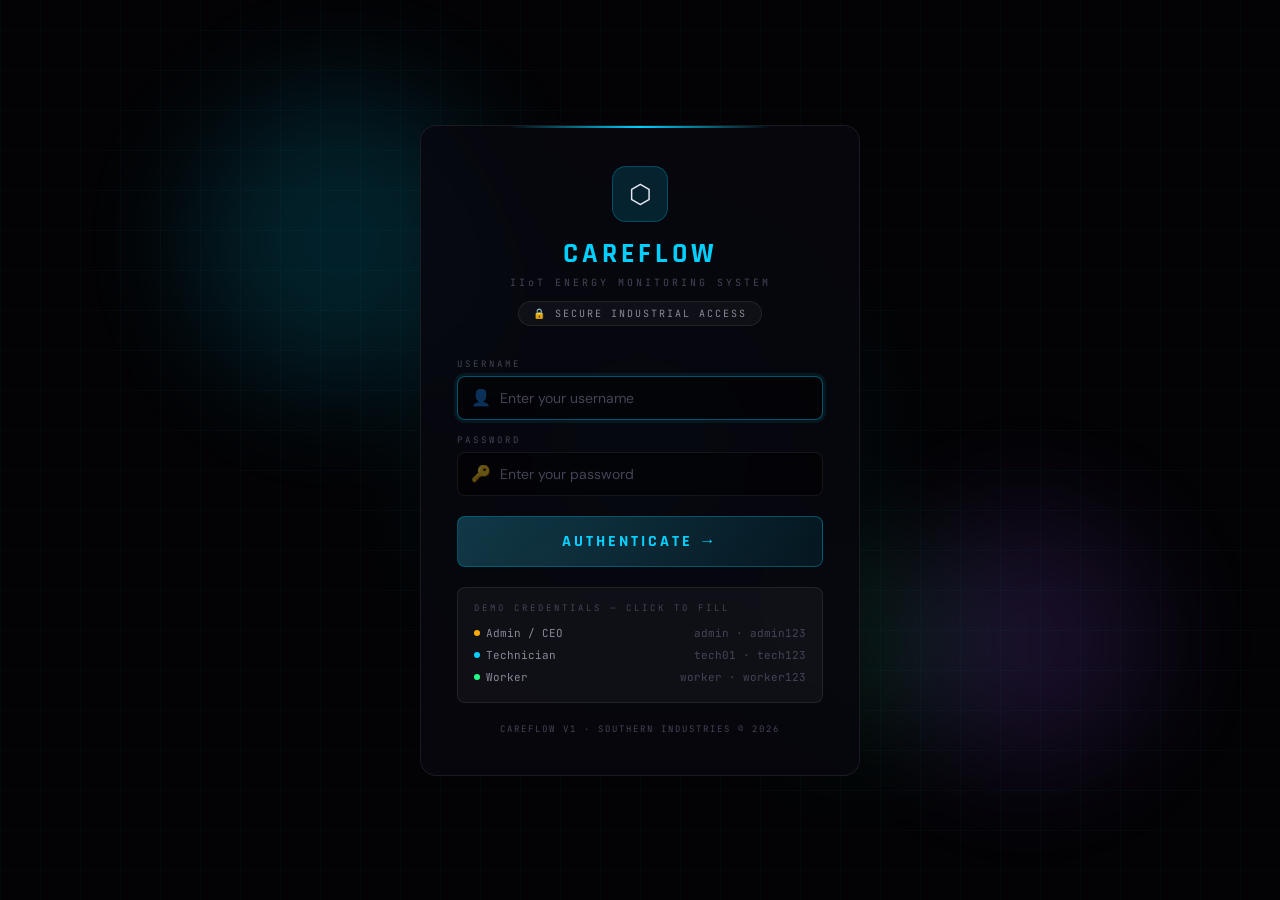
<file: index.html>
<!DOCTYPE html>
<html lang="en">
<head>
  <meta charset="UTF-8">
  <meta name="viewport" content="width=device-width, initial-scale=1.0">
  <title>CareFlow IIoT — Login</title>
  <meta name="description" content="CareFlow IIoT Industrial Energy Monitoring Dashboard — Secure Login">
  <link rel="stylesheet" href="css/variables.css">
  <link rel="stylesheet" href="css/login.css">
</head>
<body class="login-body">

  <!-- Animated Background -->
  <div class="login-bg">
    <div class="orb orb-1"></div>
    <div class="orb orb-2"></div>
    <div class="orb orb-3"></div>
  </div>

  <!-- Login Card -->
  <div class="login-card">
    <div class="login-brand">
      <div class="login-brand-icon">⬡</div>
      <div class="login-brand-name">CAREFLOW</div>
      <div class="login-brand-sub">IIoT ENERGY MONITORING SYSTEM</div>
      <div class="login-brand-tag">🔒 SECURE INDUSTRIAL ACCESS</div>
    </div>

    <form class="login-form" onsubmit="handleLogin(event)">
      <div id="login-error" class="login-error"></div>

      <div class="input-group">
        <label>USERNAME</label>
        <span class="input-icon">👤</span>
        <input type="text" id="login-user" placeholder="Enter your username" autocomplete="username" autofocus>
      </div>

      <div class="input-group">
        <label>PASSWORD</label>
        <span class="input-icon">🔑</span>
        <input type="password" id="login-pass" placeholder="Enter your password" autocomplete="current-password">
      </div>

      <button type="submit" class="login-btn">AUTHENTICATE →</button>
    </form>

    <div class="demo-creds">
      <div class="demo-creds-title">DEMO CREDENTIALS — CLICK TO FILL</div>
      <div class="demo-cred-row">
        <div class="demo-cred-role">
          <div class="demo-cred-dot" style="background:var(--amber)"></div>
          Admin / CEO
        </div>
        <div class="demo-cred-info" onclick="fillCredentials('admin','admin123')">admin · admin123</div>
      </div>
      <div class="demo-cred-row">
        <div class="demo-cred-role">
          <div class="demo-cred-dot" style="background:var(--cyan)"></div>
          Technician
        </div>
        <div class="demo-cred-info" onclick="fillCredentials('tech01','tech123')">tech01 · tech123</div>
      </div>
      <div class="demo-cred-row">
        <div class="demo-cred-role">
          <div class="demo-cred-dot" style="background:var(--green)"></div>
          Worker
        </div>
        <div class="demo-cred-info" onclick="fillCredentials('worker','worker123')">worker · worker123</div>
      </div>
    </div>

    <div class="login-footer">
      CAREFLOW V1 · SOUTHERN INDUSTRIES © 2026
    </div>
  </div>

  <script src="js/auth.js"></script>
  <script>checkExistingSession();</script>
</body>
</html>
</file>
<file: css/variables.css>
/* =============================================
   CAREFLOW IIoT — DESIGN TOKENS
   ============================================= */
@import url('https://fonts.googleapis.com/css2?family=Rajdhani:wght@400;500;600;700&family=JetBrains+Mono:wght@300;400;500&family=DM+Sans:wght@300;400;500&display=swap');

:root {
  /* Background */
  --bg: #030305;
  --bg1: #08080f;
  --bg2: #0c0c18;
  --bg3: #101020;

  /* Glass */
  --glass: rgba(255,255,255,0.04);
  --glass2: rgba(255,255,255,0.07);
  --glass3: rgba(255,255,255,0.10);

  /* Borders */
  --gb: rgba(255,255,255,0.08);
  --gbh: rgba(255,255,255,0.15);
  --gb2: rgba(255,255,255,0.12);

  /* Accent Colors */
  --cyan: #00CFFF;
  --cyand: rgba(0,207,255,0.14);
  --green: #22FF88;
  --greend: rgba(34,255,136,0.12);
  --red: #FF3344;
  --redd: rgba(255,51,68,0.12);
  --amber: #FFAA00;
  --amberd: rgba(255,170,0,0.12);
  --purple: #9B59FF;
  --purpled: rgba(155,89,255,0.13);
  --pink: #FF6FD8;
  --pinkd: rgba(255,111,216,0.12);

  /* Text */
  --t1: #E8E8F2;
  --t2: #888899;
  --t3: #444458;

  /* Layout */
  --sw: 230px;
  --r: 12px;
  --rs: 8px;

  /* Fonts */
  --ff-heading: 'Rajdhani', sans-serif;
  --ff-mono: 'JetBrains Mono', monospace;
  --ff-body: 'DM Sans', sans-serif;
}

/* =============================================
   RESET & BASE
   ============================================= */
* {
  margin: 0;
  padding: 0;
  box-sizing: border-box;
}

html, body {
  height: 100%;
  overflow: hidden;
}

body {
  font-family: var(--ff-body);
  background: var(--bg);
  color: var(--t1);
}

::-webkit-scrollbar { width: 4px; height: 4px; }
::-webkit-scrollbar-track { background: transparent; }
::-webkit-scrollbar-thumb { background: rgba(255,255,255,0.1); border-radius: 2px; }

/* =============================================
   ANIMATIONS
   ============================================= */
@keyframes pulse {
  0%, 100% { box-shadow: 0 0 0 0 rgba(34,255,136,0.5); }
  50% { box-shadow: 0 0 0 8px rgba(34,255,136,0); }
}

@keyframes blink {
  0%, 100% { opacity: 1; }
  50% { opacity: 0; }
}

@keyframes fadeIn {
  from { opacity: 0; transform: translateY(10px); }
  to { opacity: 1; transform: translateY(0); }
}

@keyframes slideUp {
  from { opacity: 0; transform: translateY(30px); }
  to { opacity: 1; transform: translateY(0); }
}

@keyframes float {
  0%, 100% { transform: translateY(0px); }
  50% { transform: translateY(-8px); }
}

@keyframes shimmer {
  0% { background-position: -200% 0; }
  100% { background-position: 200% 0; }
}

@keyframes glow {
  0%, 100% { box-shadow: 0 0 20px rgba(0,207,255,0.2); }
  50% { box-shadow: 0 0 40px rgba(0,207,255,0.4); }
}

@keyframes rotate {
  from { transform: rotate(0deg); }
  to { transform: rotate(360deg); }
}

@keyframes gridMove {
  0% { transform: translateY(0); }
  100% { transform: translateY(40px); }
}
</file>
<file: css/login.css>
/* =============================================
   CAREFLOW IIoT — LOGIN PAGE
   ============================================= */

body.login-body {
    display: flex;
    align-items: center;
    justify-content: center;
    overflow: hidden;
    position: relative;
}

/* Animated Background Grid */
.login-bg {
    position: fixed;
    inset: 0;
    z-index: 0;
    overflow: hidden;
}

.login-bg::before {
    content: '';
    position: absolute;
    inset: -50%;
    background-image:
        linear-gradient(rgba(0, 207, 255, 0.03) 1px, transparent 1px),
        linear-gradient(90deg, rgba(0, 207, 255, 0.03) 1px, transparent 1px);
    background-size: 40px 40px;
    animation: gridMove 4s linear infinite;
}

.login-bg::after {
    content: '';
    position: absolute;
    top: 50%;
    left: 50%;
    width: 600px;
    height: 600px;
    transform: translate(-50%, -50%);
    background: radial-gradient(circle, rgba(0, 207, 255, 0.08) 0%, transparent 70%);
    animation: glow 4s ease-in-out infinite;
}

/* Floating orbs */
.orb {
    position: absolute;
    border-radius: 50%;
    filter: blur(60px);
    opacity: 0.15;
    animation: float 8s ease-in-out infinite;
}

.orb-1 {
    width: 300px;
    height: 300px;
    background: var(--cyan);
    top: 10%;
    left: 15%;
    animation-delay: 0s;
}

.orb-2 {
    width: 250px;
    height: 250px;
    background: var(--purple);
    bottom: 15%;
    right: 10%;
    animation-delay: -3s;
}

.orb-3 {
    width: 200px;
    height: 200px;
    background: var(--green);
    top: 60%;
    left: 60%;
    animation-delay: -5s;
    opacity: 0.08;
}

/* Login Card */
.login-card {
    position: relative;
    z-index: 1;
    width: 440px;
    max-width: 92vw;
    background: rgba(8, 8, 15, 0.85);
    backdrop-filter: blur(20px);
    -webkit-backdrop-filter: blur(20px);
    border: 1px solid var(--gb);
    border-radius: 16px;
    padding: 40px 36px;
    animation: slideUp 0.8s ease-out;
}

.login-card::before {
    content: '';
    position: absolute;
    top: 0;
    left: 50%;
    transform: translateX(-50%);
    width: 60%;
    height: 2px;
    background: linear-gradient(90deg, transparent, var(--cyan), transparent);
}

/* Brand */
.login-brand {
    text-align: center;
    margin-bottom: 32px;
}

.login-brand-icon {
    width: 56px;
    height: 56px;
    margin: 0 auto 14px;
    background: var(--cyand);
    border: 1px solid rgba(0, 207, 255, 0.25);
    border-radius: 14px;
    display: flex;
    align-items: center;
    justify-content: center;
    font-size: 26px;
    animation: glow 3s ease-in-out infinite;
}

.login-brand-name {
    font-family: var(--ff-heading);
    font-size: 28px;
    font-weight: 700;
    letter-spacing: 4px;
    color: var(--cyan);
}

.login-brand-sub {
    font-family: var(--ff-mono);
    font-size: 10px;
    color: var(--t3);
    letter-spacing: 3px;
    margin-top: 4px;
}

.login-brand-tag {
    display: inline-block;
    margin-top: 12px;
    padding: 5px 14px;
    background: var(--glass);
    border: 1px solid var(--gb);
    border-radius: 20px;
    font-family: var(--ff-mono);
    font-size: 10px;
    color: var(--t2);
    letter-spacing: 2px;
}

/* Form */
.login-form {
    display: flex;
    flex-direction: column;
    gap: 14px;
}

.input-group {
    position: relative;
}

.input-group label {
    display: block;
    font-family: var(--ff-mono);
    font-size: 9px;
    letter-spacing: 3px;
    color: var(--t3);
    text-transform: uppercase;
    margin-bottom: 6px;
}

.input-group input {
    width: 100%;
    padding: 12px 16px 12px 42px;
    background: rgba(0, 0, 0, 0.5);
    border: 1px solid var(--gb);
    border-radius: var(--rs);
    color: var(--t1);
    font-family: var(--ff-body);
    font-size: 14px;
    outline: none;
    transition: all 0.3s;
}

.input-group input:focus {
    border-color: rgba(0, 207, 255, 0.4);
    box-shadow: 0 0 0 3px rgba(0, 207, 255, 0.08);
}

.input-group input::placeholder {
    color: var(--t3);
}

.input-icon {
    position: absolute;
    bottom: 12px;
    left: 14px;
    font-size: 16px;
    opacity: 0.4;
    pointer-events: none;
}

/* Login Button */
.login-btn {
    width: 100%;
    padding: 14px;
    margin-top: 6px;
    background: linear-gradient(135deg, rgba(0, 207, 255, 0.2), rgba(0, 207, 255, 0.08));
    border: 1px solid rgba(0, 207, 255, 0.3);
    border-radius: var(--rs);
    color: var(--cyan);
    font-family: var(--ff-heading);
    font-size: 16px;
    font-weight: 700;
    letter-spacing: 3px;
    cursor: pointer;
    transition: all 0.3s;
    position: relative;
    overflow: hidden;
}

.login-btn:hover {
    background: linear-gradient(135deg, rgba(0, 207, 255, 0.3), rgba(0, 207, 255, 0.15));
    box-shadow: 0 4px 20px rgba(0, 207, 255, 0.2);
    transform: translateY(-1px);
}

.login-btn:active {
    transform: translateY(0);
}

.login-btn::after {
    content: '';
    position: absolute;
    top: 0;
    left: -100%;
    width: 200%;
    height: 100%;
    background: linear-gradient(90deg, transparent, rgba(255, 255, 255, 0.05), transparent);
    animation: shimmer 3s infinite;
}

/* Error */
.login-error {
    display: none;
    padding: 10px 14px;
    background: var(--redd);
    border: 1px solid rgba(255, 51, 68, 0.25);
    border-radius: var(--rs);
    color: var(--red);
    font-family: var(--ff-mono);
    font-size: 11px;
    text-align: center;
    animation: fadeIn 0.3s;
}

.login-error.show {
    display: block;
}

/* Demo credentials */
.demo-creds {
    margin-top: 20px;
    padding: 14px 16px;
    background: var(--glass);
    border: 1px solid var(--gb);
    border-radius: var(--rs);
}

.demo-creds-title {
    font-family: var(--ff-mono);
    font-size: 9px;
    letter-spacing: 3px;
    color: var(--t3);
    margin-bottom: 8px;
}

.demo-cred-row {
    display: flex;
    align-items: center;
    justify-content: space-between;
    padding: 4px 0;
    font-family: var(--ff-mono);
    font-size: 11px;
}

.demo-cred-role {
    display: flex;
    align-items: center;
    gap: 6px;
    color: var(--t2);
}

.demo-cred-dot {
    width: 6px;
    height: 6px;
    border-radius: 50%;
}

.demo-cred-info {
    color: var(--t3);
    cursor: pointer;
    transition: color 0.2s;
}

.demo-cred-info:hover {
    color: var(--t1);
}

/* Footer */
.login-footer {
    text-align: center;
    margin-top: 20px;
    font-family: var(--ff-mono);
    font-size: 9px;
    color: var(--t3);
    letter-spacing: 2px;
}

/* Loading state */
.login-btn.loading {
    pointer-events: none;
    opacity: 0.7;
}

.login-btn.loading::before {
    content: '';
    display: inline-block;
    width: 14px;
    height: 14px;
    border: 2px solid rgba(0, 207, 255, 0.3);
    border-top-color: var(--cyan);
    border-radius: 50%;
    animation: rotate 0.6s linear infinite;
    margin-right: 8px;
    vertical-align: middle;
}
</file>
